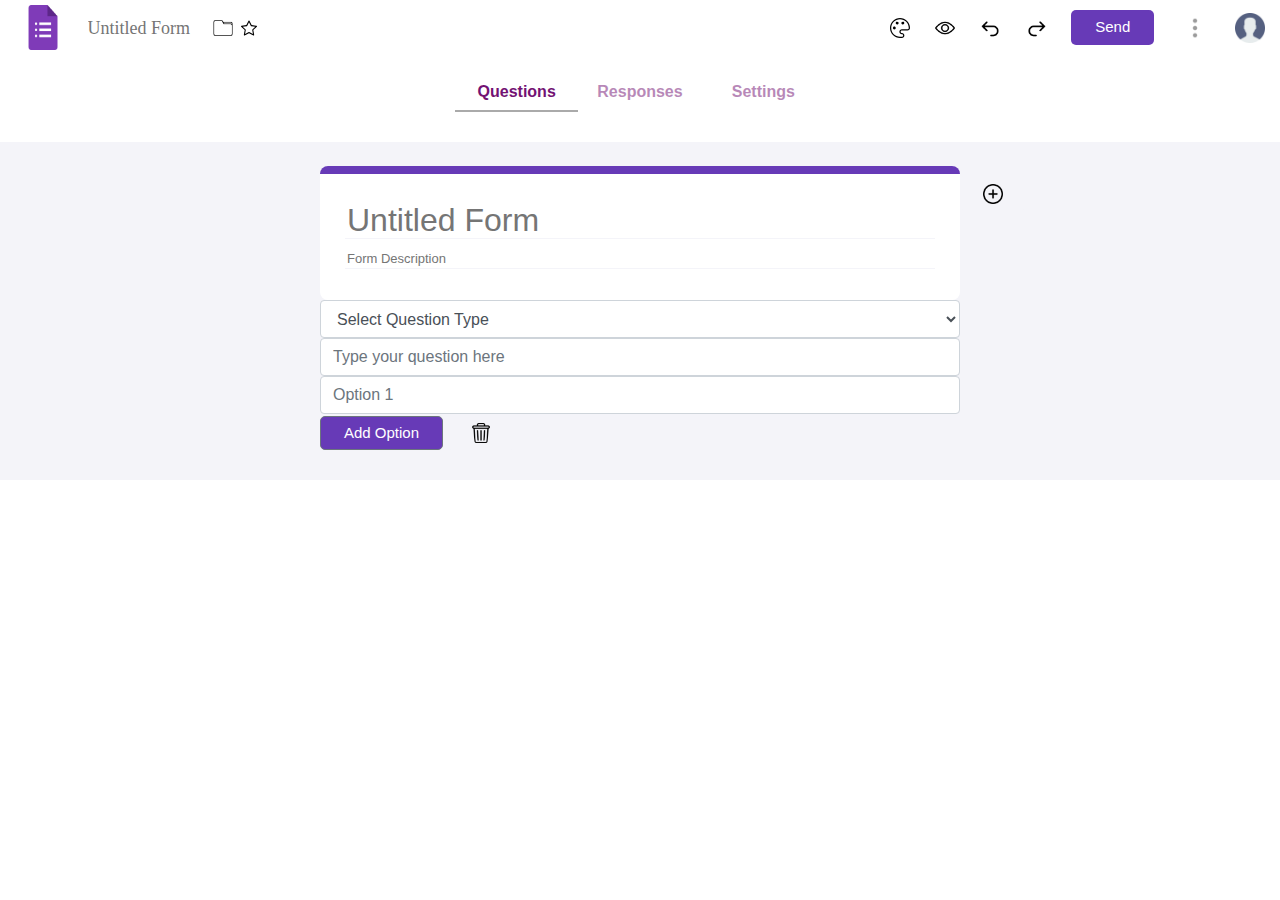
<file: index.html>
<!DOCTYPE html>
<html lang="en">
  <head>
    <meta charset="UTF-8" />
    <meta name="viewport" content="width=device-width, initial-scale=1.0" />
    <title>Google-Form-Clone</title>
    <link
      href="https://maxcdn.bootstrapcdn.com/bootstrap/4.5.2/css/bootstrap.min.css"
      rel="stylesheet"
    />
    <link rel="stylesheet" href="styles.css" />
    <link rel="preconnect" href="https://fonts.googleapis.com" />
    <link rel="preconnect" href="https://fonts.gstatic.com" crossorigin />
    <link
      href="https://fonts.googleapis.com/css2?family=Open+Sans:ital,wght@0,300..800;1,300..800&display=swap"
      rel="stylesheet"
    />
  </head>

  <body>
    <div class="form_header">
      <div class="form_header_left">
        <img
          src="images/google-form.png"
          class="form_header_icon"
          height="45px"
          width="40px"
        />
        <input
          type="text"
          id="form-title"
          placeholder="Untitled Form"
          class="form_name"
        />
        <img
          src="images/folder.png"
          alt=""
          class="form_header_icon"
          height="20px"
          width="20px"
        />
        <img src="images/star.svg" alt="" class="form_header_icon" />
      </div>
      <div class="form_header_right">
        <span
          ><img
            src="images/palette-svgrepo-com.svg"
            alt="pallette"
            height="20px"
            width="20px"
        /></span>
        <span
          ><img
            src="images/view.png"
            alt="eye"
            height="20px"
            width="20px"
            onclick="previewForm()"
        /></span>
        <span
          ><img src="images/undo.png" alt="" height="20px" width="20px"
        /></span>
        <span
          ><img src="images/forward.png" alt="" height="20px" width="20px"
        /></span>
        <button class="btn">Send</button>
        <span
          ><img src="images/menu.png" alt="menu" height="30px" width="30px"
        /></span>
        <span
          ><img src="images/user.png" alt="" height="30px" width="30px"
        /></span>
      </div>
    </div>
    <div class="container">
      <div class="box">
        <input
          type="radio"
          class="tab-toggle"
          name="tab-toggle"
          id="tab1"
          checked
        />
        <input type="radio" class="tab-toggle" name="tab-toggle" id="tab2" />
        <input type="radio" class="tab-toggle" name="tab-toggle" id="tab3" />

        <ul class="tab-list">
          <li class="tab-item">
            <label class="tab-trigger" for="tab1"><b>Questions</b></label>
          </li>
          <li class="tab-item">
            <label class="tab-trigger" for="tab2"><b>Responses</b></label>
          </li>
          <li class="tab-item">
            <label class="tab-trigger" for="tab3"><b>Settings</b></label>
          </li>
        </ul>
      </div>
    </div>
    <div class="question_form">
      <br />
      <div class="section">
        <div class="question_title_section">
          <div class="question_form_top">
            <input
              type="text"
              id="form-title"
              class="question_form_top_name"
              style="color: black"
              placeholder="Untitled Form"
            />
            <input
              type="text"
              id="form-description"
              class="question_form_top_desc"
              style="color: black"
              placeholder="Form Description"
            />
          </div>
        </div>
      </div>
      <div class="section" id="questions_section">
        <div class="question">
          <select
            class="form-control question_type"
            onchange="changeQuestionType(this)"
          >
            <option value="">Select Question Type</option>
            <option value="multiple_choice">Multiple Choice</option>
            <option value="checkbox">Checkbox</option>
            <option value="dropdown">Dropdown</option>
          </select>
          <input
            type="text"
            class="form-control question-input"
            placeholder="Type your question here"
          />
          <div class="options-container">
            <div class="option">
              <input
                type="text"
                class="form-control option-input"
                placeholder="Option 1"
              />
              <span class="delete-option" onclick="deleteOption(this)">&#10005;</span>
            </div>
          </div>
          <button class="btn btn-secondary" onclick="addOption(this)">
            Add Option
          </button>
          <button
            class="btnn"
            id="moveUpButton"
            onclick="deleteQuestion(this);"
          >
            <img src="images/bin.png" alt="" width="20px" height="20px" />
          </button>
        </div>
        <div class="sidebar">
          <div id="moveableDiv">
            <button class="btnp" onclick="addNewQuestion(); moveDown()">
              <img src="images/add.png" alt="" width="20px" height="20px" />
            </button>
          </div>
        </div>
      </div>
    </div>
    <script src="script.js"></script>
  </body>
</html>
</file>
<file: styles.css>
.form_header {
  display: flex;
  align-items: center;
  justify-content: space-between;
  margin: 5px 15px;
  background-color: #fff;
}

#moveableDiv {
  transition: transform 1s ease;
}

.option {
  position: relative;
}

.delete-option {
  position: absolute;
  right: 10px;
  top: 50%;
  transform: translateY(-50%);
  cursor: pointer;
  display: none;
}

.option:hover .delete-option {
  display: block;
}


.sidebar {
  position: absolute;
  top: 0;
  left: 75%;
  top: 10%;
}

.btnp {
  border: none;
  border-radius: 5px;
  background-color: #f4f4f9;
  color: grey;
  padding: 5px 23px 5px 23px;
}

.btnn {
  border: none;
  border-radius: 5px;
  background-color: #f4f4f9;
  color: grey;
  padding: 6px 23px 6px 23px;
}

.btn {
  -webkit-border-radius: 7;
  -moz-border-radius: 7;
  border-radius: 5px;
  font-family: Arial;
  color: #ffffff;
  font-size: 15px;
  background: rgb(103, 58, 183);
  padding: 5px 23px 5px 23px;
  text-decoration: none;
}

.btn:hover {
  background: rgb(116, 72, 192);
  color: white;
}

.form_header_left {
  display: flex;
  align-items: center;
  justify-content: space-evenly;
  width: 20%;
}

.form_name:focus {
  border-bottom: 1px solid black;
}

.form_name {
  border: none;
  outline: none;
  font-family: "Google Sans", "Roboto", "Ariel", "sans-serif";
  font-size: 18px;
  font-weight: 400;
  line-height: 24px;
  margin-left: 15px;
  color: #202124;
  width: 120px;
}

.form_header_icon {
  color: #202124;
  font-size: 20px;
}

.form_header_right {
  display: flex;
  align-items: center;
  justify-content: space-between;
  width: 30%;
}

.container {
  max-width: 400px;
  margin: 30px auto;
}

.box {
  background-color: #fff;
  overflow: hidden;
}

.tab-list {
  margin: 0;
  padding: 0;
  list-style: none;
  display: flex;
  position: relative;
}

.tab-list::before {
  content: "";
  display: block;
  height: 2px;
  width: 33.333%;
  position: absolute;
  bottom: 0;
  background-color: #aaa;
  transition: 0.3s;
}

.tab-item {
  flex: 1;
  text-align: center;
  transition: 0.3s;
  opacity: 0.5;
}

.tab-toggle {
  display: none;
}

.tab-content {
  display: none;
}

.tab-toggle:nth-child(1):checked ~ .tab-list .tab-item:nth-child(1),
.tab-toggle:nth-child(2):checked ~ .tab-list .tab-item:nth-child(2),
.tab-toggle:nth-child(3):checked ~ .tab-list .tab-item:nth-child(3) {
  opacity: 5;
  color: #731273;
}

.tab-toggle:nth-child(2):checked ~ .tab-list::before {
  transform: translateX(100%);
}

.tab-toggle:nth-child(3):checked ~ .tab-list::before {
  transform: translateX(200%);
}

.tab-toggle:nth-child(1):checked ~ .tab-container .tab-content:nth-child(1),
.tab-toggle:nth-child(2):checked ~ .tab-container .tab-content:nth-child(2),
.tab-toggle:nth-child(3):checked ~ .tab-container .tab-content:nth-child(3) {
  display: block;
}

.tab-trigger {
  display: block;
  padding: 0;
  color: #731273;
}

.tab-trigger:hover {
  cursor: pointer;
}

.tab-container {
  padding: 15px 30px;
}

.question_form {
  background-color: #f4f4f9;
  height: 100%;
  padding-bottom: 30px;
  position: relative;
  margin-left: auto;
  margin-right: auto;
}

.section {
  margin: auto;
  width: 50%;
}

.question_form_top {
  background-color: #fff;
  border-top: 8px solid rgb(103, 58, 183);
  border-radius: 8px;
  padding: 30px 25px;
  text-transform: capitalize;
}

.question_form_top_name {
  box-sizing: border-box;
  font-family: Arial, Helvetica, sans-serif;
  font-size: 32px;
  font-weight: 400;
  line-height: 135%;
  width: 100%;
  border: none;
  outline: none;
  border-bottom: 1px solid #f4f4f9;
  color: black;
  height: 35px;
}

.question_form_top_desc {
  box-sizing: border-box;
  margin-top: 10px;
  font-family: Arial, Helvetica, sans-serif;
  font-size: 13px;
  font-weight: 400;
  line-height: 100%;
  width: 100%;
  border: none;
  outline: none;
  border-bottom: 1px solid #f4f4f9;
  color: black;
  height: 20px;
}
</file>
